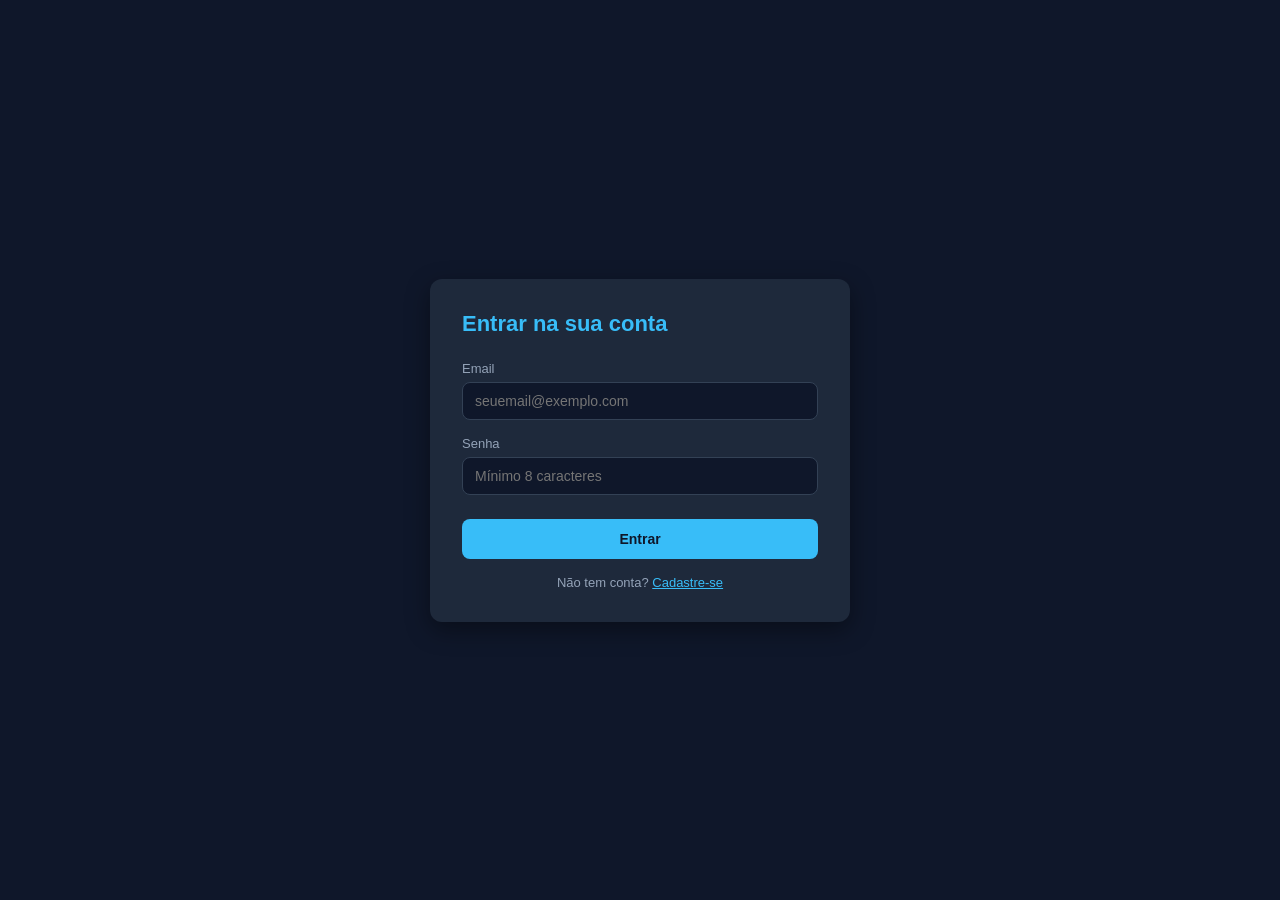
<file: frontend/index.html>
<!DOCTYPE html>
<html lang="pt-br">
<head>
    <meta charset="UTF-8">
    <title>Fintech - Entrar</title>
    <link rel="stylesheet" href="css/style.css">
</head>
<body>
    <div class="card">
        <h1 id="form-title">Entrar na sua conta</h1>

        <div class="error-message" id="error-box"></div>

        <form id="auth-form">
            <div id="name-field" style="display: none;">
                <label for="name">Nome completo</label>
                <input type="text" id="name" placeholder="Seu nome">
            </div>

            <label for="email">Email</label>
            <input type="email" id="email" placeholder="seuemail@exemplo.com" required>

            <label for="password">Senha</label>
            <input type="password" id="password" placeholder="Mínimo 8 caracteres" required>

            <button type="submit" id="submit-btn">Entrar</button>
        </form>

        <div class="toggle-link" id="toggle-link">
            Não tem conta? <span>Cadastre-se</span>
        </div>
    </div>

    <script src="js/api.js"></script>
    <script src="js/auth.js"></script>
</body>
</html>
</file>
<file: frontend/css/style.css>
* {
    margin: 0;
    padding: 0;
    box-sizing: border-box;
    font-family: 'Segoe UI', Arial, sans-serif;
}

body {
    background: #0f172a;
    color: #e2e8f0;
    display: flex;
    justify-content: center;
    align-items: center;
    min-height: 100vh;
    padding: 20px;
}

.card {
    background: #1e293b;
    border-radius: 12px;
    padding: 32px;
    width: 100%;
    max-width: 420px;
    box-shadow: 0 8px 24px rgba(0,0,0,0.4);
}

h1 {
    font-size: 22px;
    margin-bottom: 24px;
    color: #38bdf8;
}

label {
    display: block;
    font-size: 13px;
    margin-bottom: 6px;
    color: #94a3b8;
}

input {
    width: 100%;
    padding: 10px 12px;
    margin-bottom: 16px;
    border-radius: 8px;
    border: 1px solid #334155;
    background: #0f172a;
    color: #e2e8f0;
    font-size: 14px;
}

input:focus {
    outline: none;
    border-color: #38bdf8;
}

button {
    width: 100%;
    padding: 12px;
    border: none;
    border-radius: 8px;
    background: #38bdf8;
    color: #0f172a;
    font-weight: 600;
    font-size: 14px;
    cursor: pointer;
    margin-top: 8px;
}

button:hover {
    background: #0ea5e9;
}

button.secondary {
    background: transparent;
    border: 1px solid #334155;
    color: #94a3b8;
}

.toggle-link {
    text-align: center;
    margin-top: 16px;
    font-size: 13px;
    color: #94a3b8;
    cursor: pointer;
}

.toggle-link span {
    color: #38bdf8;
    text-decoration: underline;
}

.error-message {
    background: #7f1d1d;
    color: #fecaca;
    padding: 10px;
    border-radius: 8px;
    font-size: 13px;
    margin-bottom: 16px;
    display: none;
}

.balance-box {
    background: #0f172a;
    border-radius: 10px;
    padding: 20px;
    text-align: center;
    margin-bottom: 24px;
}

.balance-box .label {
    font-size: 12px;
    color: #94a3b8;
}

.balance-box .value {
    font-size: 32px;
    font-weight: 700;
    color: #4ade80;
    margin-top: 6px;
}

.transaction-item {
    display: flex;
    justify-content: space-between;
    padding: 10px 0;
    border-bottom: 1px solid #334155;
    font-size: 14px;
}

.transaction-item.in { color: #4ade80; }
.transaction-item.out { color: #f87171; }

.logout-btn {
    background: transparent;
    border: 1px solid #f87171;
    color: #f87171;
    margin-top: 20px;
}
</file>
